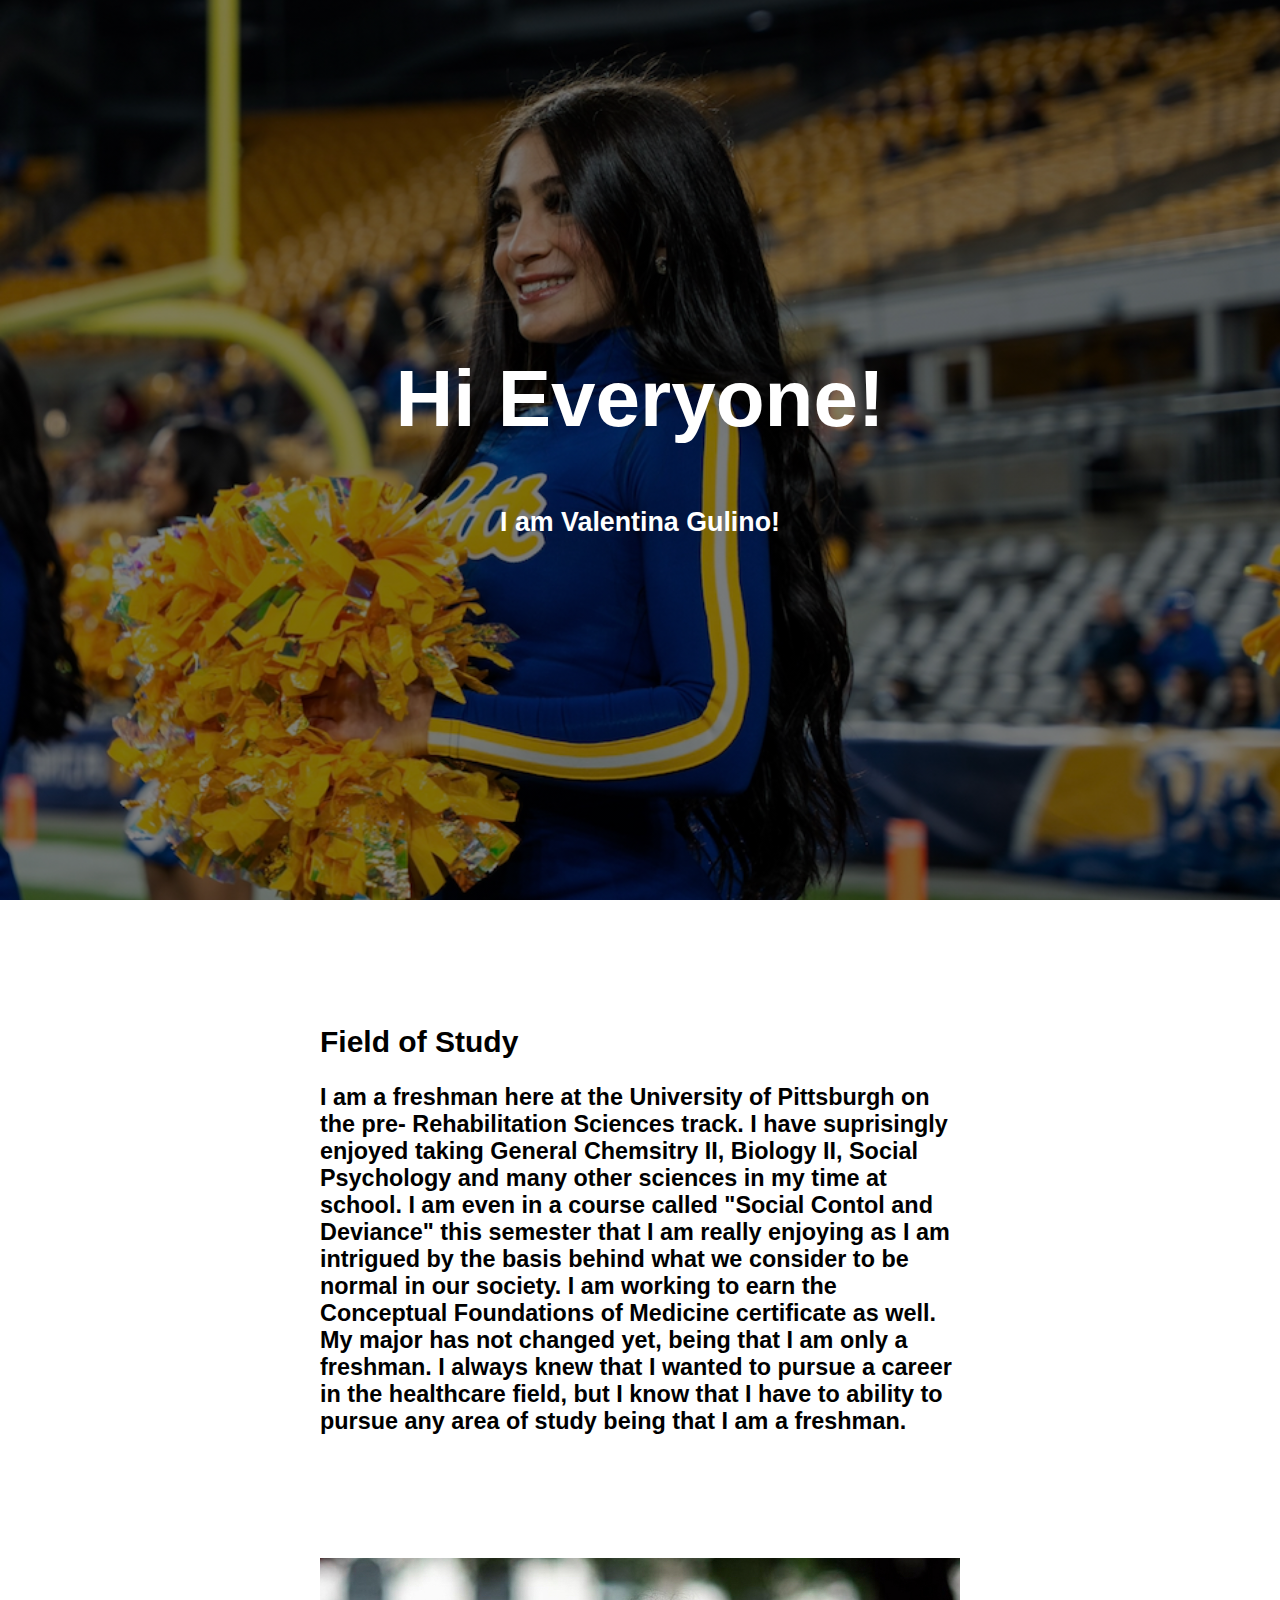
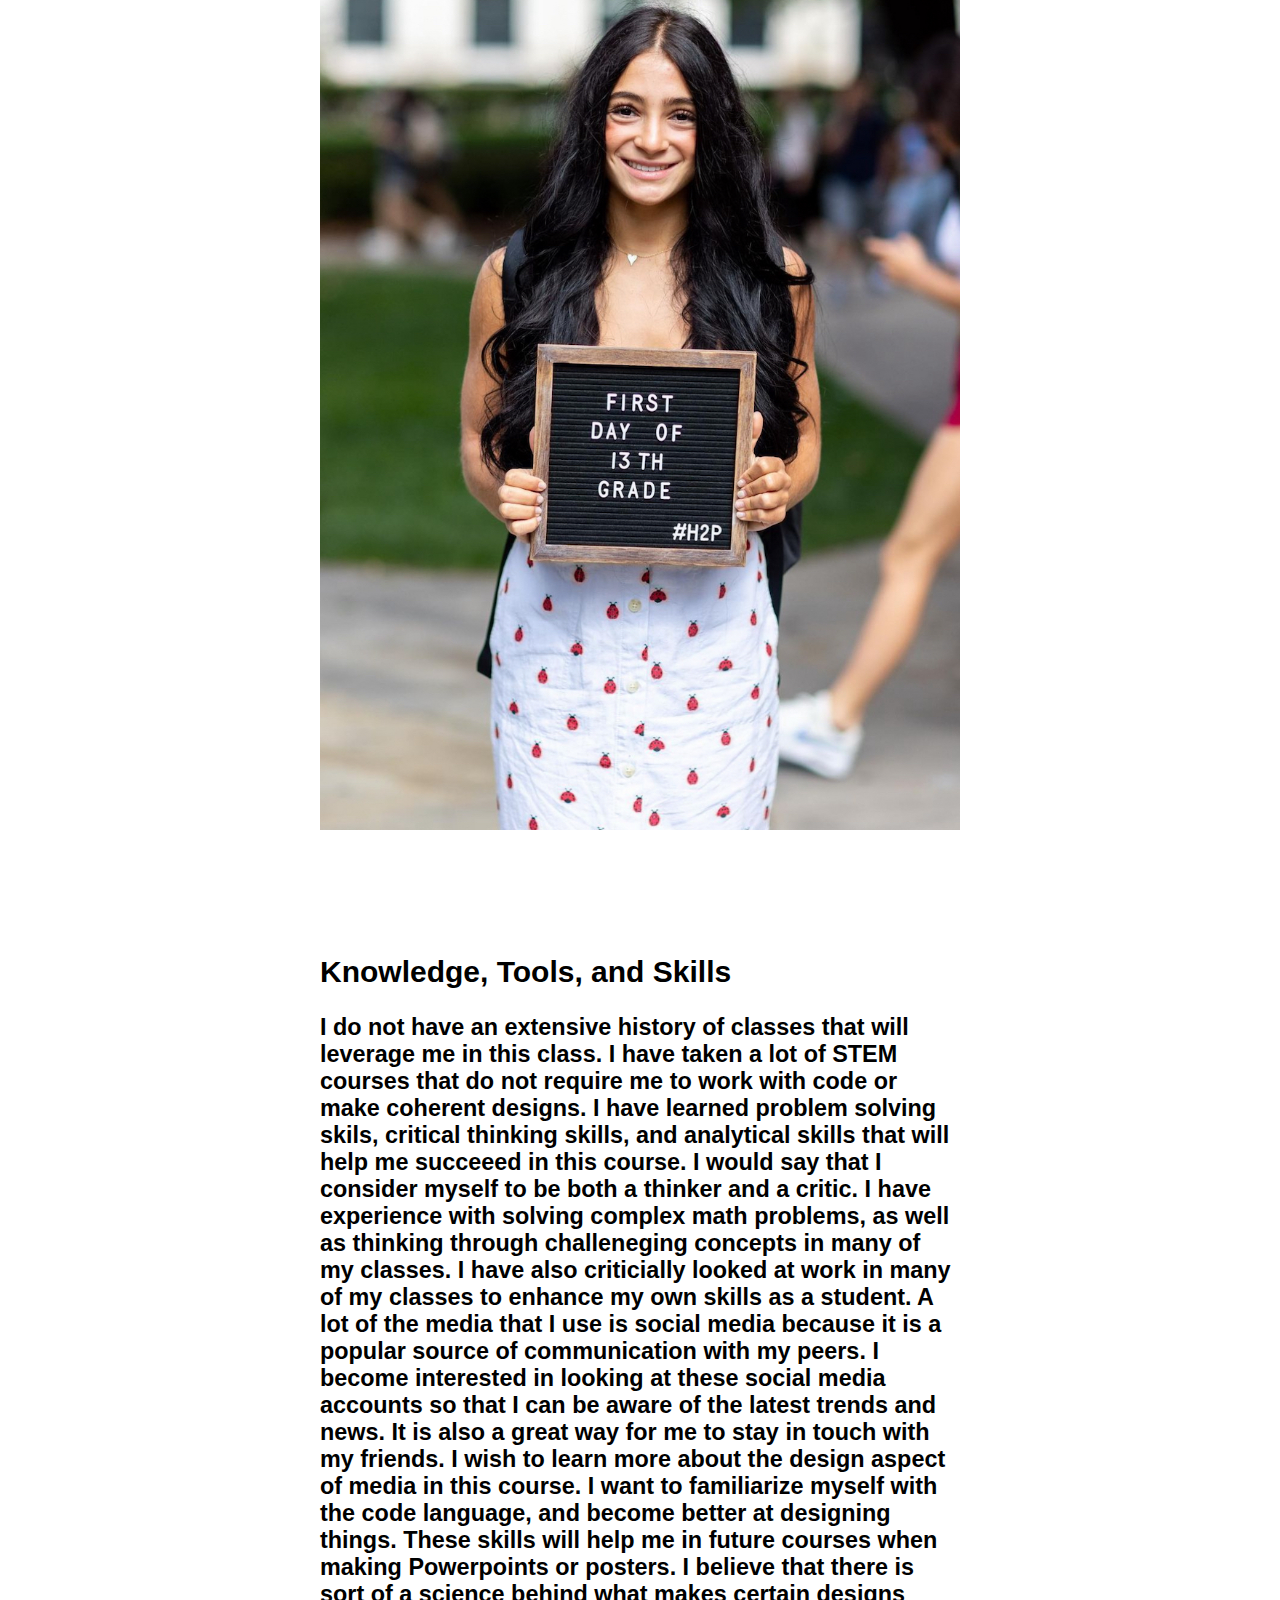
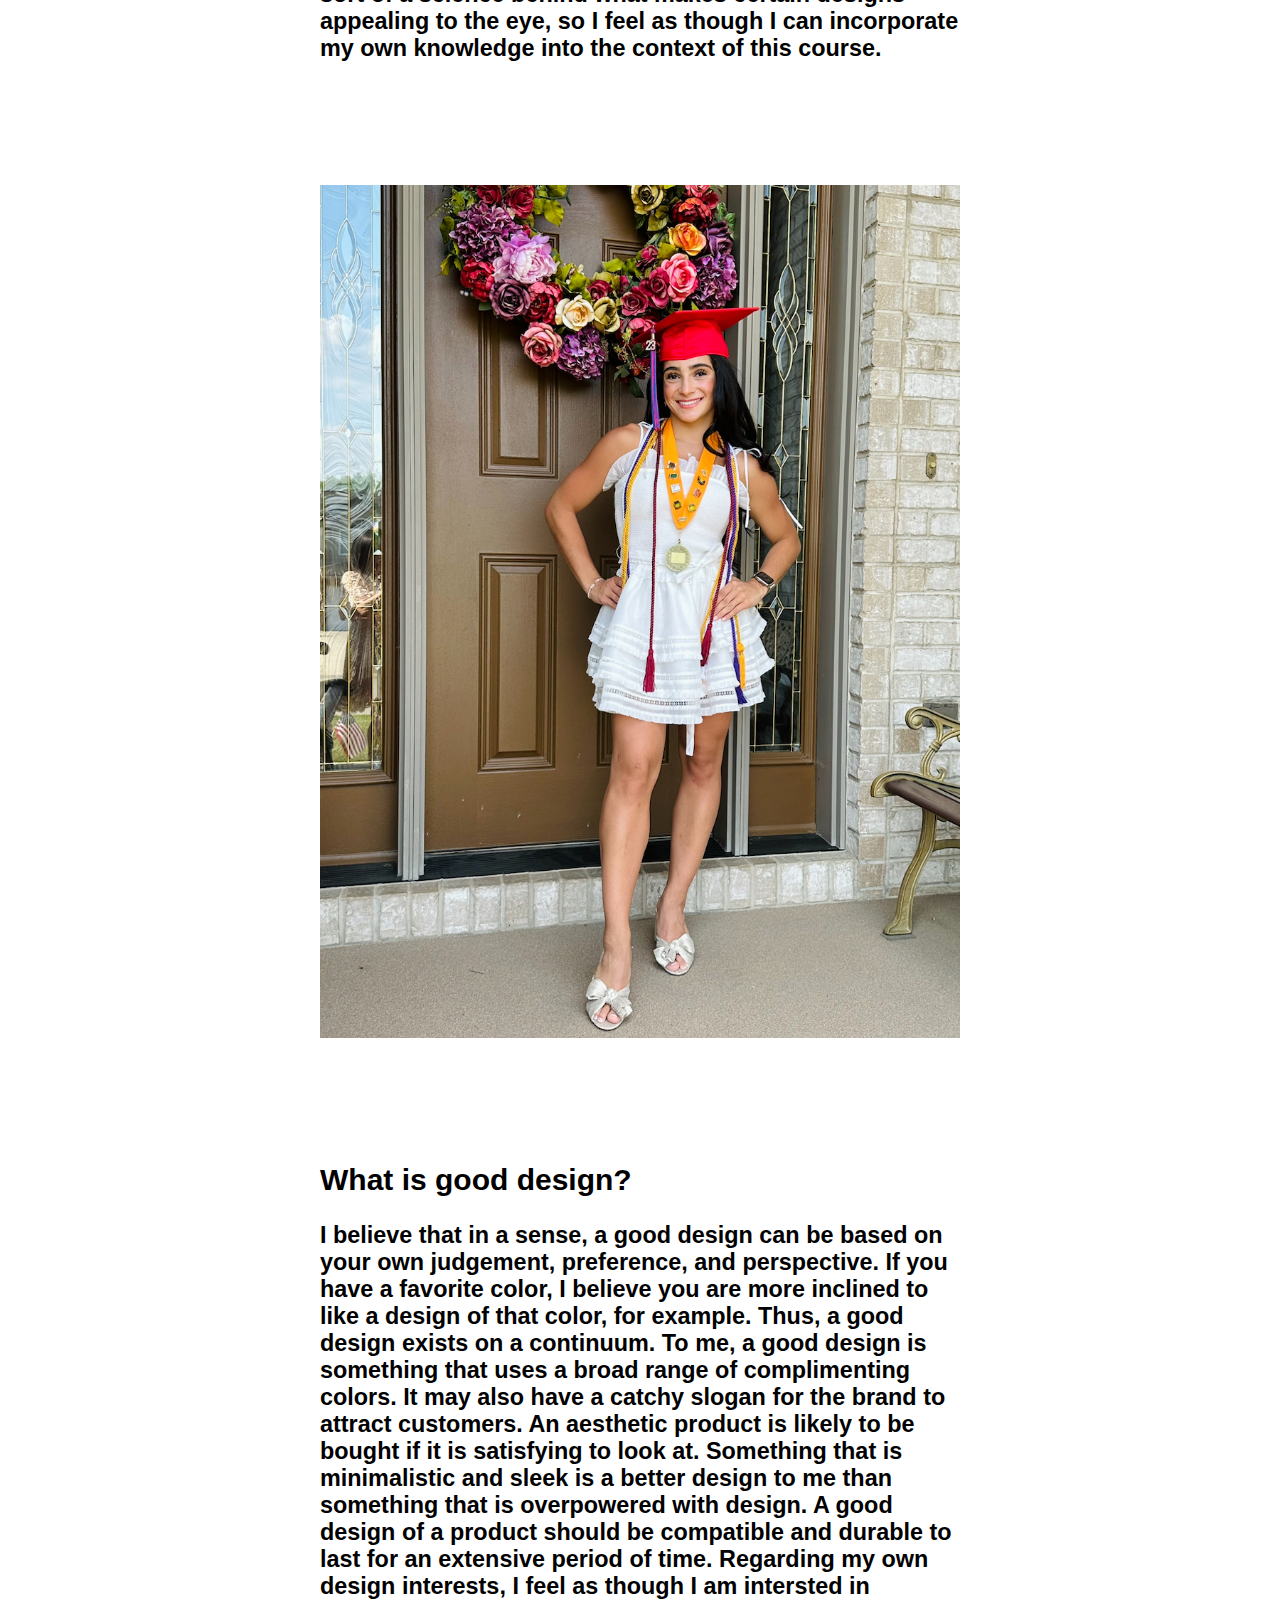
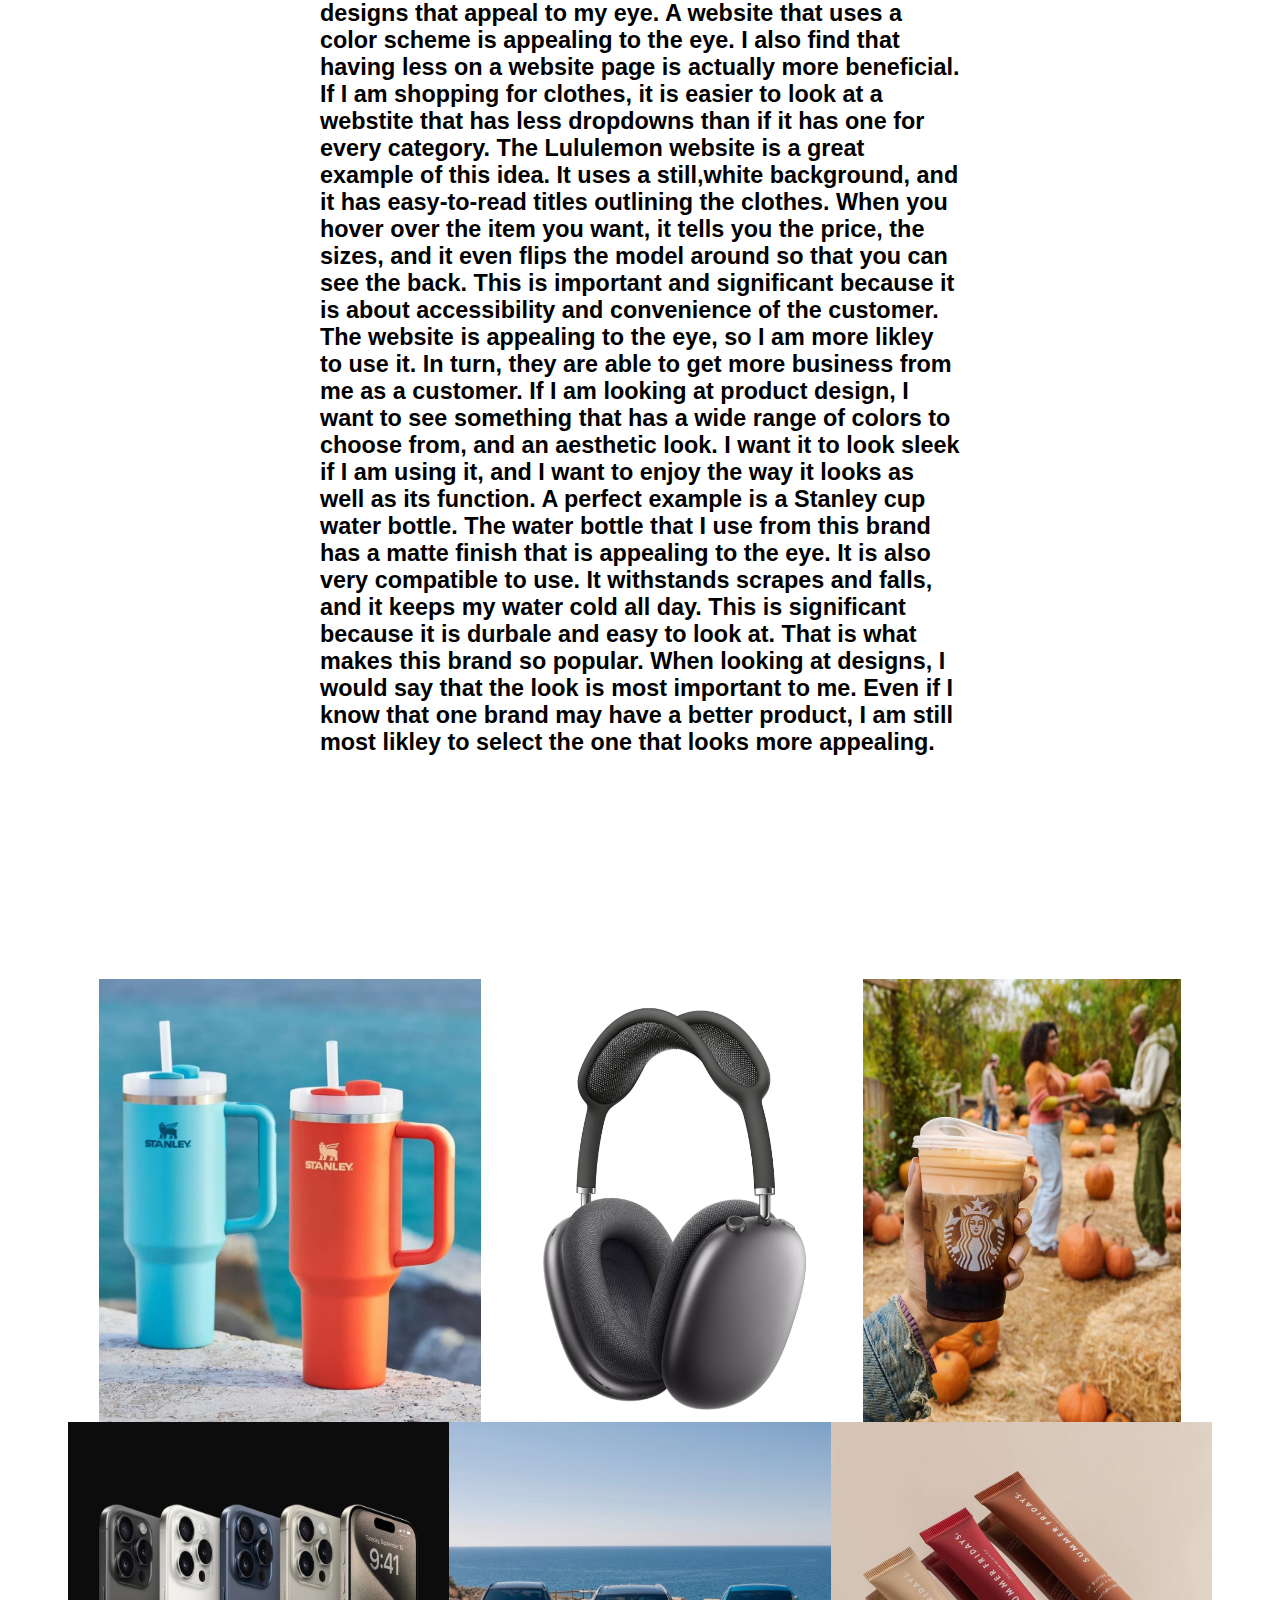
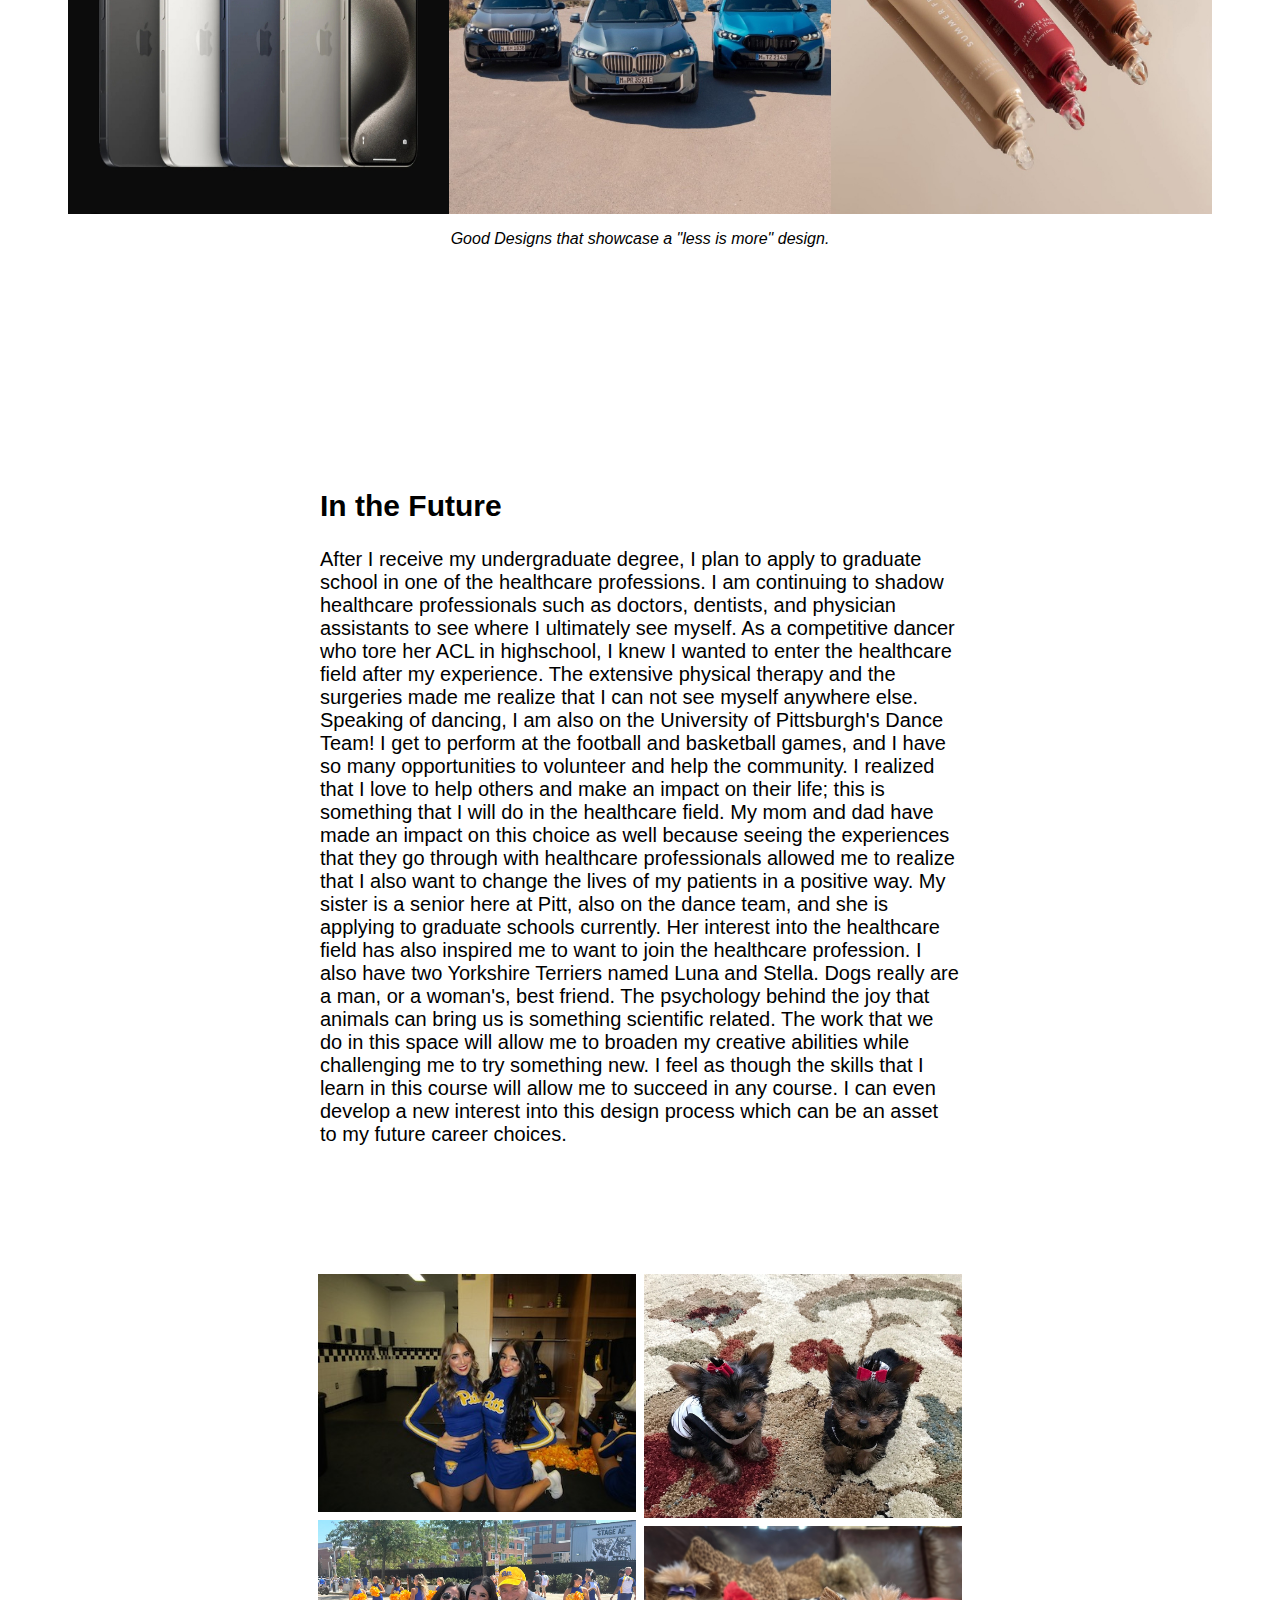
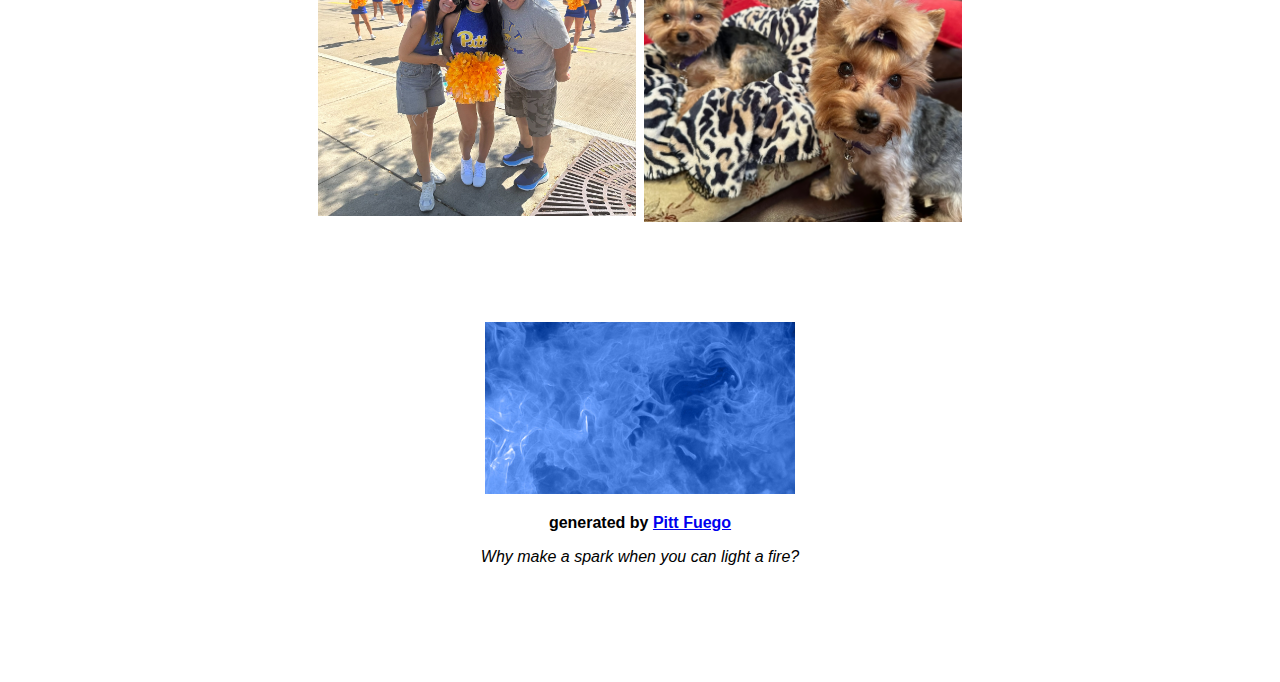
<file: index.html>
<!--Welcome to "Projects Fuego..." Just follow along with comments like this one, and you'll design a really cool webtext that not only introduces you, your skills, and interests to the rest of the class, but also builds your coding literacy. Refer to the repository README for GitHub publishing help.-->

<!--BTW. You can leave these faded code comments be, or delete them. Programmers and web designers use these comments to better explain what the code is doing for others who may enter the document later. They are but road signs, absent from the larger design-->

<!--HTML pages start by calling <!DOCTYPE html> and designating a language.-->
<!DOCTYPE html>
<html lang="en">
<head>
  <!--Next comes the <head> information including the title and all of the important links that make the webtext work. When a browser access your url, it looks first at the index.html document <head> to learn about the names and locations of the other files and assets it will need to assemble your code into a visual display.-->

  <!--Go ahead and fill in the blank in <title>I am...</title> (see just below). The <title> will appear in your document's browser tab-->
<title>I am Valentina!...</title>
<!--The stuff below the title does important work to tell browsers what this page should look like on different screens-->
<meta charset="UTF-8">
<meta name="viewport" content="width=device-width, initial-scale=1">
<!--Next is a link to the cascading style sheet or CSS. Web designers use a cascading stylesheet CSS to add styling to a website. Designers do this by "calling" a <div class> in HTML and defining the class attributes on the style sheet. Doing so saves time and results in less code. On the style.css page you'll find attributes relating font, text size, image size, among other details.-->
<link rel="stylesheet" type="text/css" href="style.css">
</head>


<body>
<!--Now we will start working in the body of the document. The body holds all of the code and content that will appear as a visual for our audience.-->

<!--Designers refer to this next section as a "Hero Image." The hero image is styled on the style.css page by calling a "class." To replace the hero image, simply place a .jpg file in the same file folder (directory) as this project and name it "hero.jpg." Alternatively, if you are working with a .png, you will need to open the style.css file using your text editor, find the "hero-image" class and change the file type from ".jpg" to ".png."" Browsers will only work with .jpg, .jpeg, or .png images. Since hero images need to stretch across the screen, typically you will want to select an image 1200px in width to allow quick load time yet avoid pixilation.-->


<div class="hero-image">
  <div class="hero-text">
      <h1>Hi Everyone!  </h1>
      <h2>I am Valentina Gulino! </h2>
  </div>
</div>


<!--We'll use this first section to discuss where you are right now. Where do you go to school and what courses are you taking/enjoying. What majors/minors/certificates are you pursuing? Has this changed? Why? Replace the content between <h3> and </h3> that says "Lorem ipsum" etc -->


<!--Fuego programs sometimes use "in-line styling" to provide quick fixes to content design. In the above case, you could change "left" to "right" or "center" depending on your specific design needs. That said, left align is usually best practice for improving readability.-->
<div class="textblock" style="text-align: left">
  <h2>Field of Study</h2>
  <h3>I am a freshman here at the University of Pittsburgh on the pre- Rehabilitation Sciences track. I have suprisingly enjoyed taking General Chemsitry II, Biology II, Social Psychology and many other sciences in my time at school. I am even in a course called "Social Contol and Deviance" this semester that I am really enjoying as I am intrigued by the basis behind what we consider to be normal in our society. I am working to earn the Conceptual Foundations of Medicine certificate as well. My major has not changed yet, being that I am only a freshman. I always knew that I wanted to pursue a career in the healthcare field, but I know that I have to ability to pursue any area of study being that I am a freshman.  </h3>
  </div>



<!--Replace the images here. You can also control max-image width%. Keep your file names simple, don't use spaces, and be case sensitive). Be sure to add alt="text." Visually impaired individuals using screen readers rely on alt="text" to describe pictures to them. Describe your image as clearly and succinctly as possible.-->


  <img src="Image 1.jpeg" alt="A photo that Mr. Alex took of me and posted on Pitt Official for the first day of the Fall 2023 semester. I am standing in front of the Cathedral of Learning. " class="center-img" style="width:50%;"></img>


<!--What experience do you have to leverage in this class? Are you a writer, are you a maker, are you a designer, are you a thinker or critic? What is your medium/media? What interests you about that medium/those media? What media/skills do you wish to learn more about/pursue in this class?-->

<div class="textblock" style="text-align: left">
  <h2>Knowledge, Tools, and Skills</h2>
    <h3>I do not have an extensive history of classes that will leverage me in this class. I have taken a lot of STEM courses that do not require me to work with code or make coherent designs. I have learned problem solving skils, critical thinking skills, and analytical skills that will help me succeeed in this course. I would say that I consider myself to be both a thinker and a critic. I have experience with solving complex math problems, as well as thinking through challeneging concepts in many of my classes. I have also criticially looked at work in many of my classes to enhance my own skills as a student. A lot of the media that I use is social media because it is a popular source of communication with my peers. I become interested in looking at these social media accounts so that I can be aware of the latest trends and news. It is also a great way for me to stay in touch with my friends. I wish to learn more about the design aspect of media in this course. I want to familiarize myself with the code language, and become better at designing things. These skills will help me in future courses when making Powerpoints or posters.  I believe that there is sort of a science behind what makes certain designs appealing to the eye, so I feel as though I can incorporate my own knowledge into the context of this course. </h3>
  </div>

<!--Quick fact: Did you know "Lorem ipsum," the fill text used in this web template, was hacked out of Cicero's "De finibus bonorum et malorum"? Developers made it non-sensical, so don't bother with Google Translate.-->
<div>
<img src="grad.jpeg"  
alt="This is a photo of me before my highschool graduation ceremony. I have a red cap on and I am sporting all of my medals and cords. " class="center-img" style="max-width:50%;">
</div>





<!--So, what exactly is good design? Take some time to explain your design interests...defining it, providing examples, explaining why is it important/significant-->
<div class="textblock" style="text-align: left">
  <h2>What is good design?</h2>
      <h3>I believe that in a sense, a good design can be based on your own judgement, preference, and perspective. If you have a favorite color, I believe you are more inclined to like a design of that color, for example. Thus, a good design exists on a continuum. To me, a good design is something that uses a broad range of complimenting colors. It may also have a catchy slogan for the brand to attract customers. An aesthetic product is likely to be bought if it is satisfying to look at. Something that is minimalistic and sleek is a better design to me than something that is overpowered with design. A good design of a product should be compatible and durable to last for an extensive period of time. Regarding my own design interests, I feel as though I am intersted in designs that appeal to my eye. A website that uses a color scheme is appealing to the eye. I also find that having less on a website page is actually more beneficial. If I am shopping for clothes, it is easier to look at a webstite that has less dropdowns than if it has one for every category. The Lululemon website is a great example of this idea. It uses a still,white background, and it has easy-to-read titles outlining the clothes. When you hover over the item you want, it tells you the price, the sizes, and it even flips the model around so that you can see the back. This is important and significant because it is about accessibility and convenience of the customer. The website is appealing to the eye, so I am more likley to use it. In turn, they are able to get more business from me as a customer. If I am looking at product design, I want to see something that has a wide range of colors to choose from, and an aesthetic look. I want it to look sleek if I am using it, and I want to enjoy the way it looks as well as its function. A perfect example is a Stanley cup water bottle. The water bottle that I use from this brand has a matte finish that is appealing to the eye. It is also very compatible to use. It withstands scrapes and falls, and it keeps my water cold all day. This is significant because it is durbale and easy to look at. That is what makes this brand so popular. When looking at designs, I would say that the look is most important to me. Even if I know that one brand may have a better product, I am still most likley to select the one that looks more appealing.   </h3>
  </div>

<!--Replace the images here with examples of good design.-->

  <div class="photogrid">
  <div class="row">
     
          <img src="cups.jpeg" alt="An image of four Stanley Cups that are designed to perfection. There is an orange and blue one." style = "width: 30%;">
         
          <img src="heaphones2.jpeg" alt="An image of apple headphones that are silver." style = "width: 30%;">
          <img src="starbs.jpg" alt="A photo a Starbucks coffee with a sleek cup is shown.  " style = "width: 25%;">
          
          <img src="image5.jpeg" alt="A photo of all the colors of the new IPhone 15. There is a dark gray oone, a white one, a blue one, a silver one, and one that is facing the front so you can see the screen. " style = "width: 30%;">
      
          <img src="car.jpg" alt="A photo of three BMW's are on the screen.  " style = "width: 30%;">
          <img src="image7.jpg" alt="A photo of three Summer Fridays lip butter balms are shown. The colors are a tan color, a red color, and a brown color." style = "width: 30%;">

  </div>
      <p><em>Good Designs that showcase a "less is more" design. </em></p>
  </div>



<!--Let's talk a little about the future. After school what kind of job or career would you like to pursue? What is your reasoning for going on this path? How might it connect to all of these prior elements-field of study, home and family, interests and activities? How might the work we do in this space help you to realize this future?-->

<div class="textblock" style="text-align: left">
   <h2>In the Future</h2>
      <p>After I receive my undergraduate degree, I plan to apply to graduate school in one of the healthcare professions. I am continuing to shadow healthcare professionals such as doctors, dentists, and physician assistants to see where I ultimately see myself. As a competitive dancer who tore her ACL in highschool, I knew I wanted to enter the healthcare field after my experience. The extensive physical therapy and the surgeries made me realize that I can not see myself anywhere else. Speaking of dancing, I am also on the University of Pittsburgh's Dance Team! I get to perform at the football and basketball games, and I have so many opportunities to volunteer and help the community. I realized that I love to help others and make an impact on their life; this is something that I will do in the healthcare field. My mom and dad have made an impact on this choice as well because seeing the experiences that they go through with healthcare professionals allowed me to realize that I also want to change the lives of my patients in a positive way. My sister is a senior here at Pitt, also on the dance team, and she is applying to graduate schools currently. Her interest into the healthcare field has also inspired me to want to join the healthcare profession. I also have two Yorkshire Terriers named Luna and Stella. Dogs really are a man, or a woman's, best friend. The psychology behind the joy that animals can bring us is something scientific related. The work that we do in this space will allow me to broaden my creative abilities while challenging me to try something new. I feel as though the skills that I learn in this course will allow me to succeed in any course. I can even develop a new interest into this design process which can be an asset to my future career choices. </p>
  </div>

  
  <div class="row">
    <div class="column">
        <img src="g.JPG" alt="my sister">
        <img src="momdad.jpg" alt="parents">
    </div>
    <div class="column">
        <img src="pups.jpeg" alt="Luna and Stella">
        
        <img src="lunastella.jpg" alt="Luna and Stella"> 
        
    </div>
  </div>


    <div id="logo">
      <img src="fuego.jpg" alt="image of fire" style="width:25%;">
        <p><b>generated by <a href="https://pitt-fuego.github.io/Pitt-Fuego-Coding-Tools/">Pitt Fuego</a></b></p>
        <p><em>Why make a spark when you can light a fire?</em></p>
    </div>

  </body>
  </html>

    <!--Looking to add components? You've come to the right place. Copy and paste Code Snippets and add to the body section. Adjust class properties on style.css.


    ***Add Text Block***

    (Format textblock using inline styling: text-align: left, center, justify, right; Format text: Italics: <em>italics</em>; Bold: <b>bold</b>; Link Website: <a href="link">LinkName</a>; Link Asset: <a href=filename.pdf>FileName</a>; Line Breaks: <br></br>; Tip for composing longer content: use <h3> and <p> instead of <h2> and <h3>)

    <div class="textblock" style="text-align: left">
        <h2>Header</h2>
        <h3>We recommend using our mobile-ready text sizing. Lorem ipsum dolor sit amet, consectetur adipiscing elit, sed do eiusmod tempor incididunt ut labore et dolore magna aliqua. Ut enim ad minim veniam, quis nostrud exercitation ullamco laboris nisi ut aliquip ex ea commodo consequat. Duis aute irure dolor in reprehenderit in voluptate velit esse cillum dolore eu fugiat nulla pariatur. Excepteur sint occaecat cupidatat non proident, sunt in culpa qui officia deserunt mollit anim id est laborum.</h3>
    </div>



    ***Add Block Quote***

    (Format text: Italics: <em>italics</em>; Bold: <b>bold</b>. For more stylings, find blockquote class on style.css)

    <div class="blockquote" style="text-align: center">
        <h2>Excepteur sint occaecat cupidatat non proident!</h2>
    </div>



    ***Add Bulleted Points to Textblock***

    (Change <ul></ul> to <ol></ol> to change from unordered list to ordered list. For more stylings, find the ul/li classes on style.css)

    <div class= "ul">
            <li>first</li>
            <li>second</li>
            <li>third</li>
    </div>

    -or- (try a nested list)

    <div class="ul">
        <li>Coffee</li>
        <li>Tea
          <ul>
            <li>Black tea</li>
            <li>Green tea</li>
          </ul>
         </li>
        <li>Milk</li>
     </div>



     ***Add a Button***

     (Clearly label button for accessibility purposes. If this is not possible, include: aria-label=”label for accessibility purposes.” For more stylings, find button class on style.css)

     <div class="buttonbox">
        <a href="https://pitt-fuego.github.io/Pitt-Fuego-Coding-Tools/" class="button" aria-label="">Button</a>
     </div>




    ***Embed YouTube Video***

  <div class="video">
     <div class="video-container">
       <<iframe width="560" height="315" src="https://www.youtube.com/embed/PhPLTpqG0pU" title="YouTube video player" frameborder="0" allow="accelerometer; autoplay; clipboard-write; encrypted-media; gyroscope; picture-in-picture" allowfullscreen></iframe>>
     </div>
       <p>Add a caption.</p>
    </div>



    ***Add a Standard Image***

    (Control image properties with inline width value.)

    <img src="fuego.jpg" alt="describe the image HERE for accessibility purposes" style="width:30%;" class="center-img">
    <p style="text-align: center"><em>Add a caption.</em></p>



    ***Add Image Block with Padding and Caption*** (Control image properties with inline width value.)

    <div class="imgageblock">
        <img src="fuego.jpg" alt="describe the image HERE for accessibility purposes" style="width:100%;">
         <p style="text-align: center"><em>Add a caption.</em></p>
    </div>



    ***Add a Photo Grid***

    <div class="photogrid">
    <div class="row">
        <div class="column">
            <img src="pgrid1.jpg" alt="describe the image HERE for accessibility purposes">
            <img src="pgrid2.jpg" alt="describe the image HERE for accessibility purposes">
        </div>
        <div class="column">
            <img src="pgrid3.jpg" alt="describe the image HERE for accessibility purposes">
            <img src="pgrid4.jpg" alt="describe the image HERE for accessibility purposes">
        </div>
        <div class="column">
            <img src="pgrid5.jpg" alt="describe the image HERE for accessibility purposes">
            <img src="pgrid6.jpg" alt="describe the image HERE for accessibility purposes">
        </div>
    </div>
        <p><em>Add a caption.</em></p>
    </div>



    ***Add a Parallax Window***

    (To adjust window, find parallax class on style.css)

    <div class="parallax"></div>



    ***Add a Copyright Footer***

    <div id="footer">
      <p>Copyright Your Name, Year.</p>
    </div>




    ***Need something that's not here? Then you probably don't need it. But okay...go to w3 Schools***

    Looking to use GitHub to publish this webtext to the internet? Follow the directions on the repository READ.ME.
    Peace and love only, Stephen Quigley, University of Pittsburgh, 2021.-->
</file>
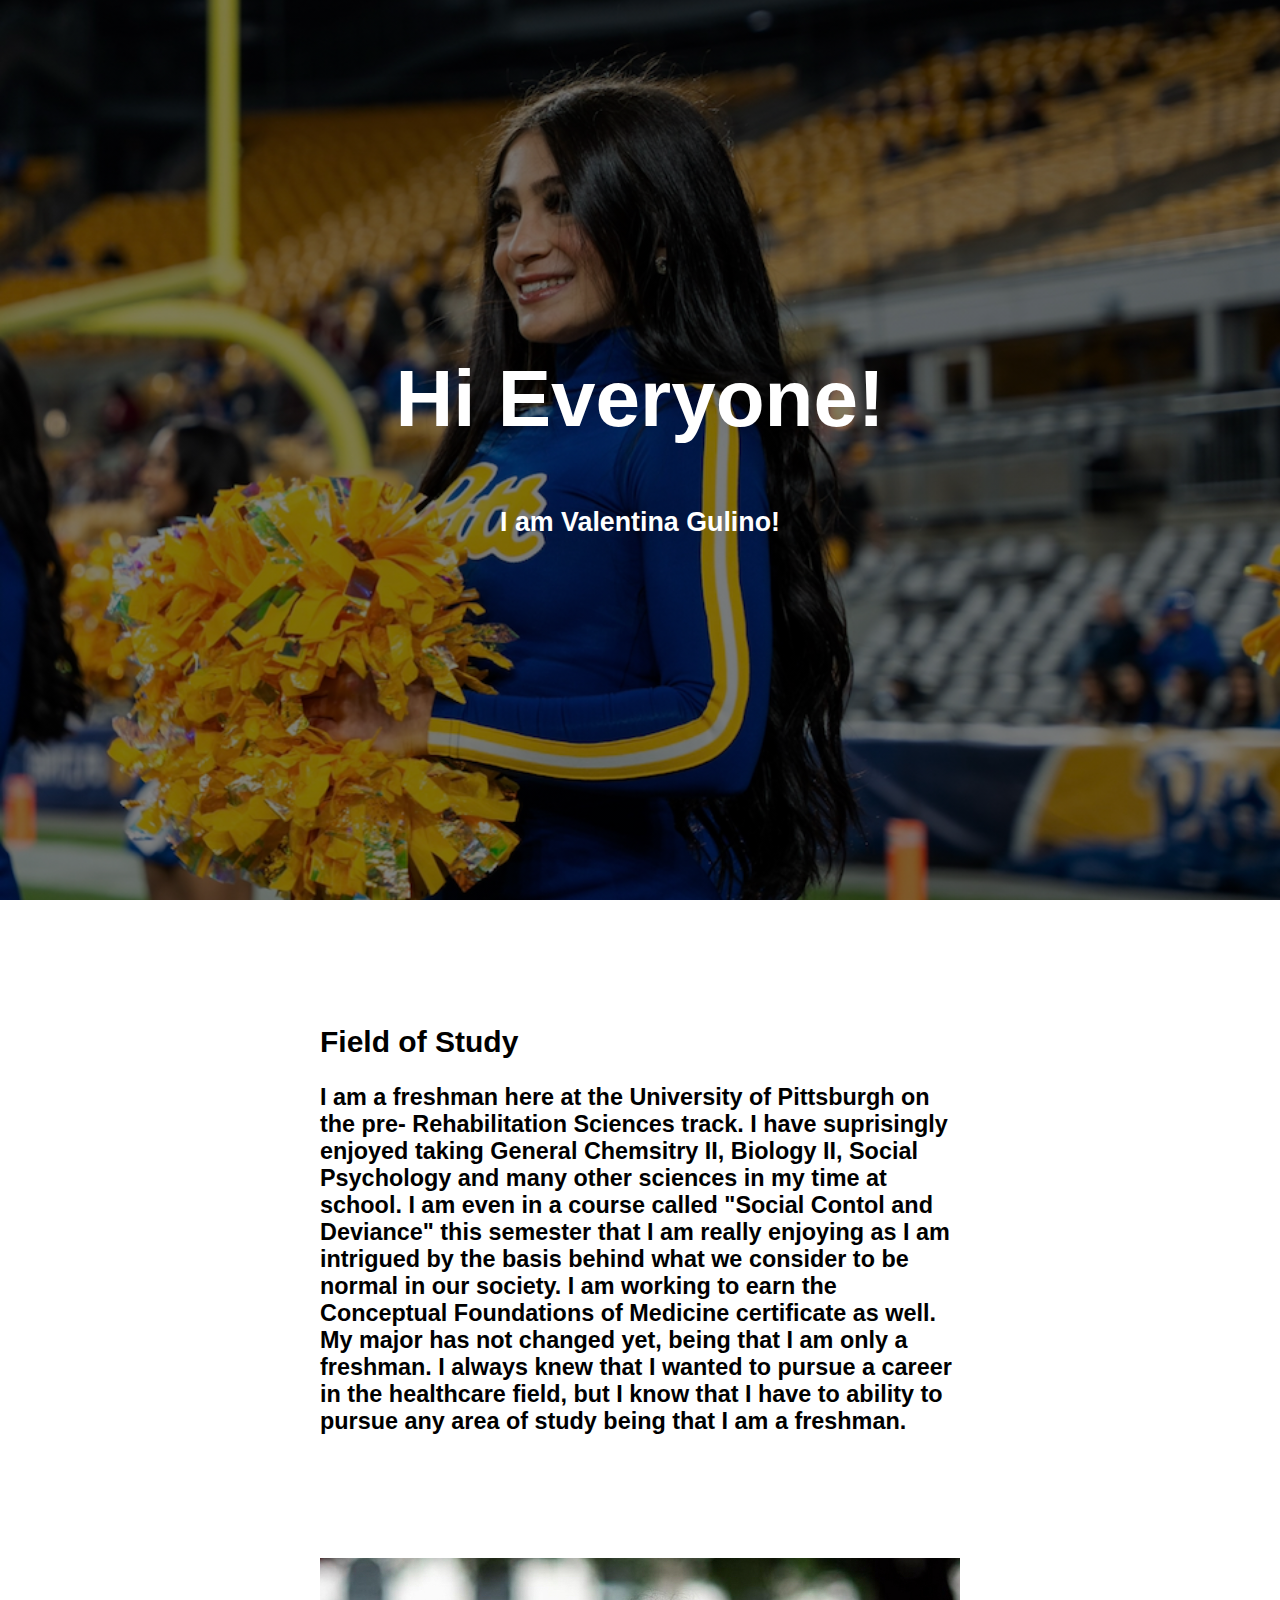
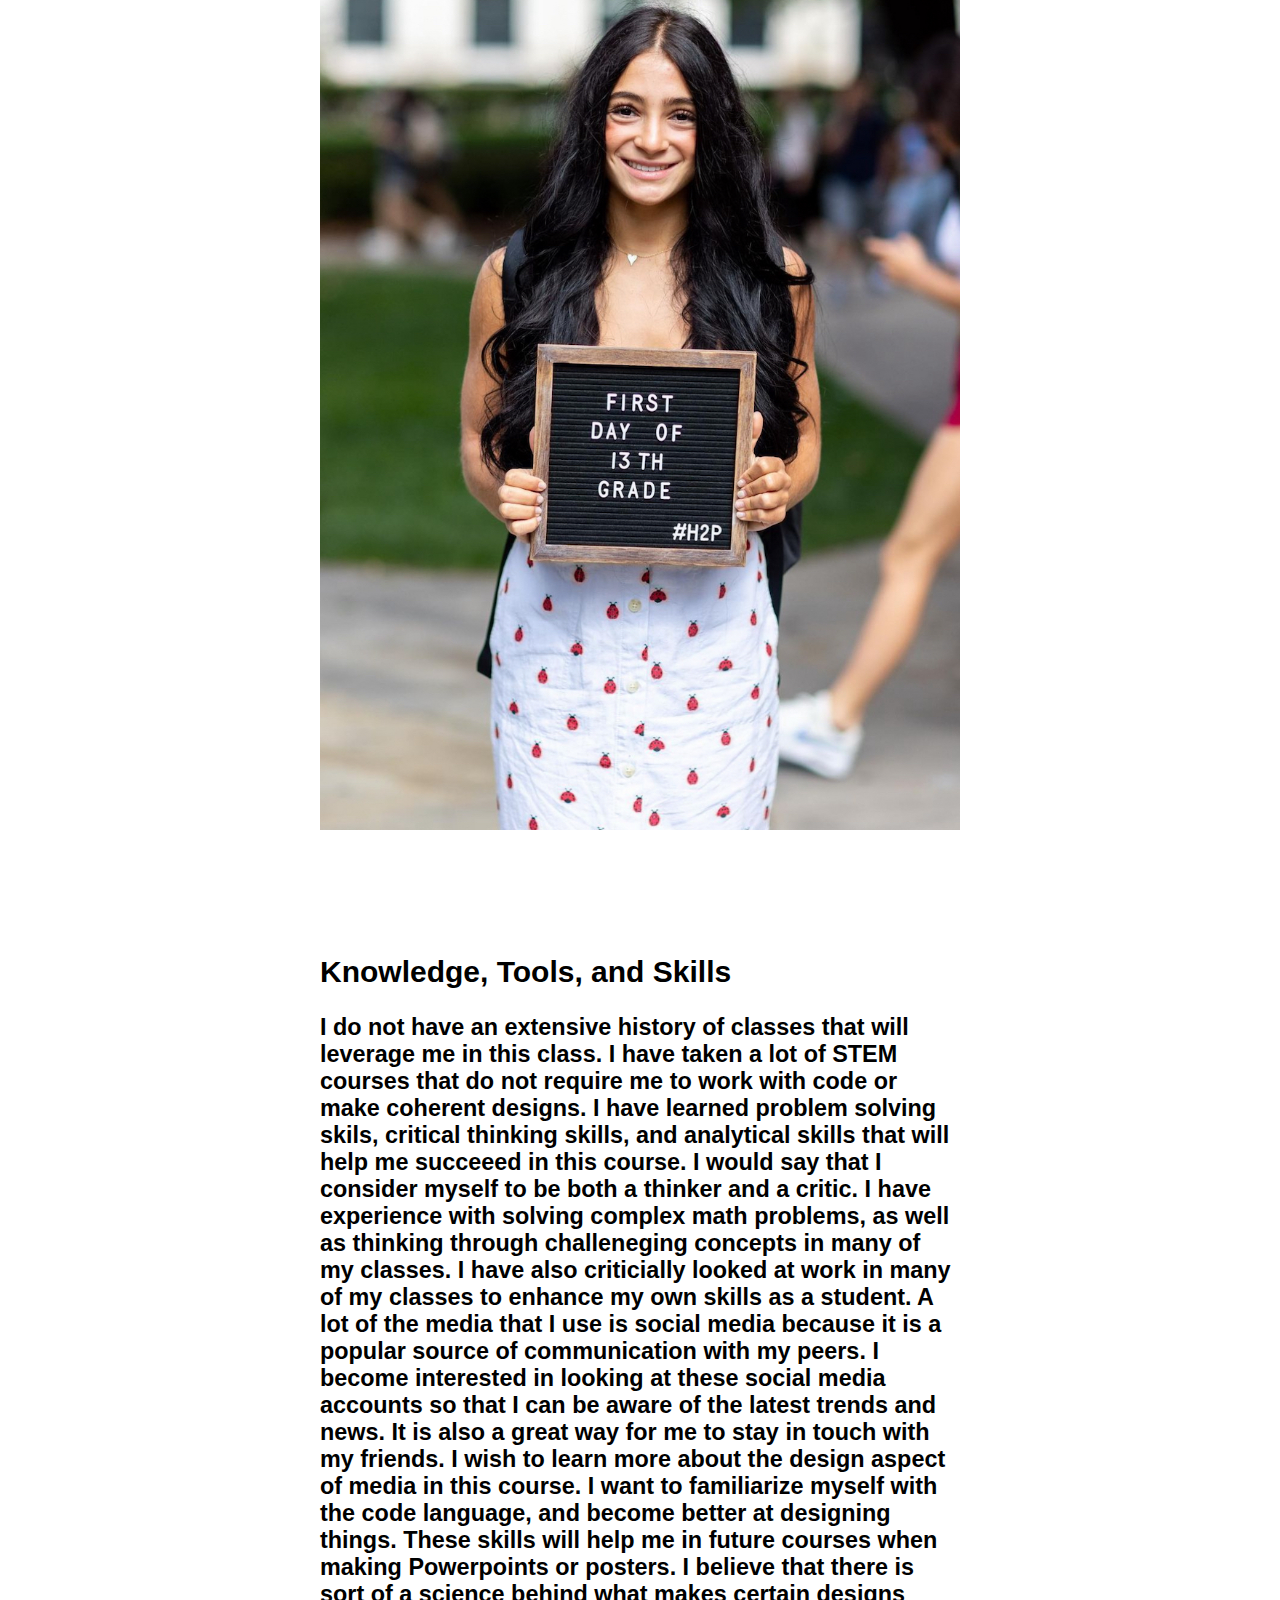
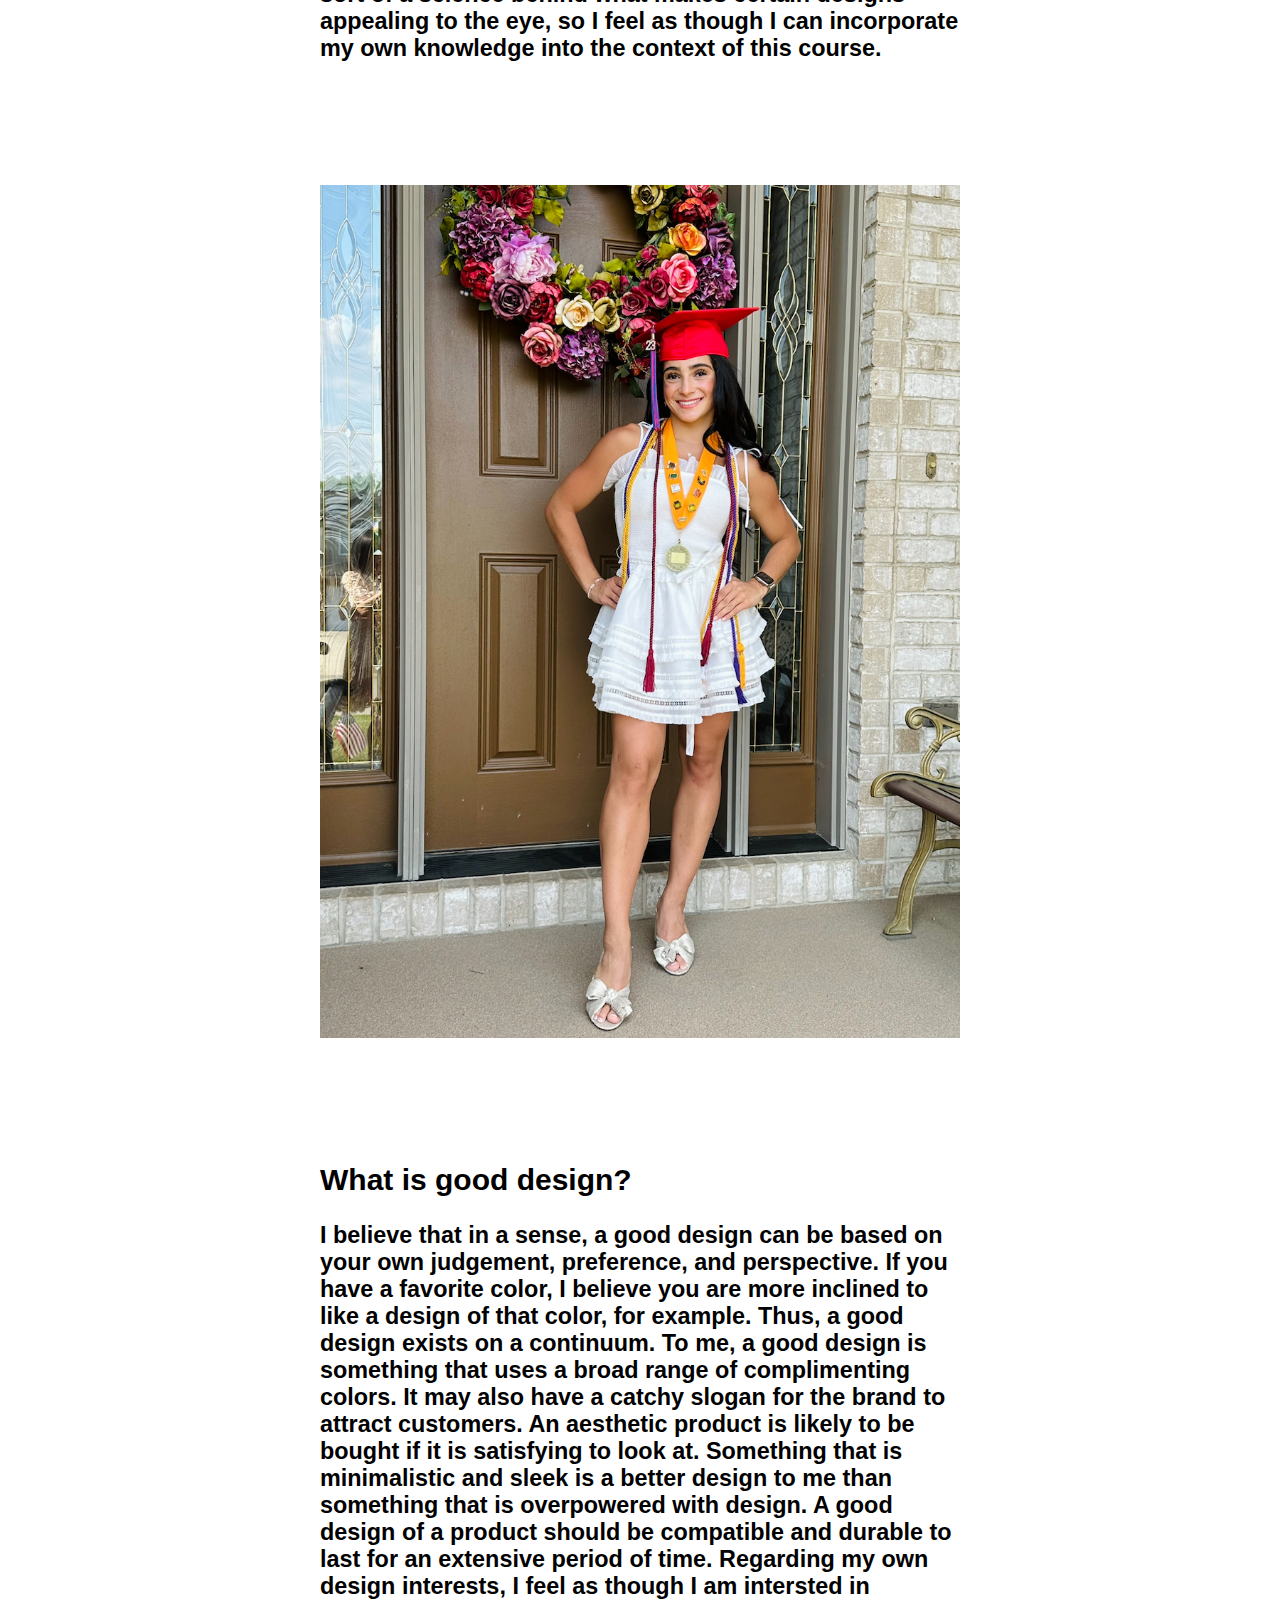
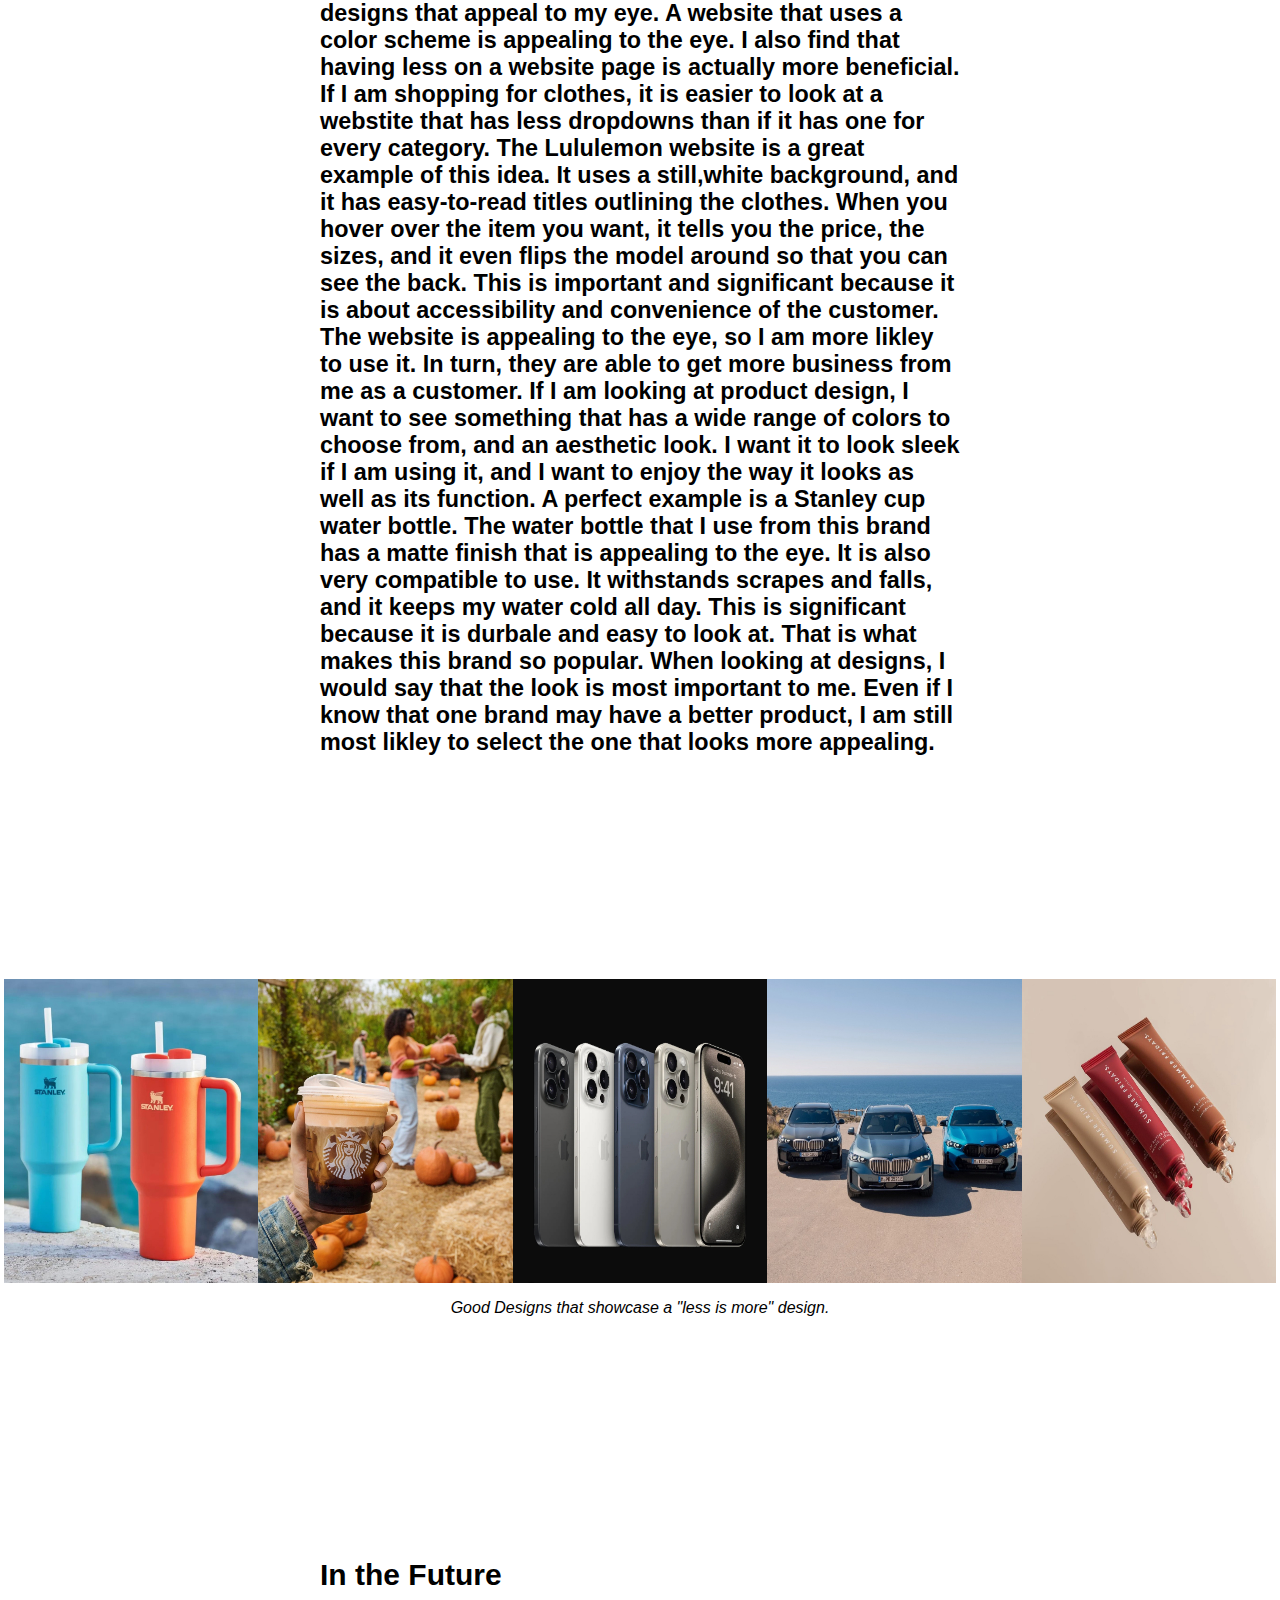
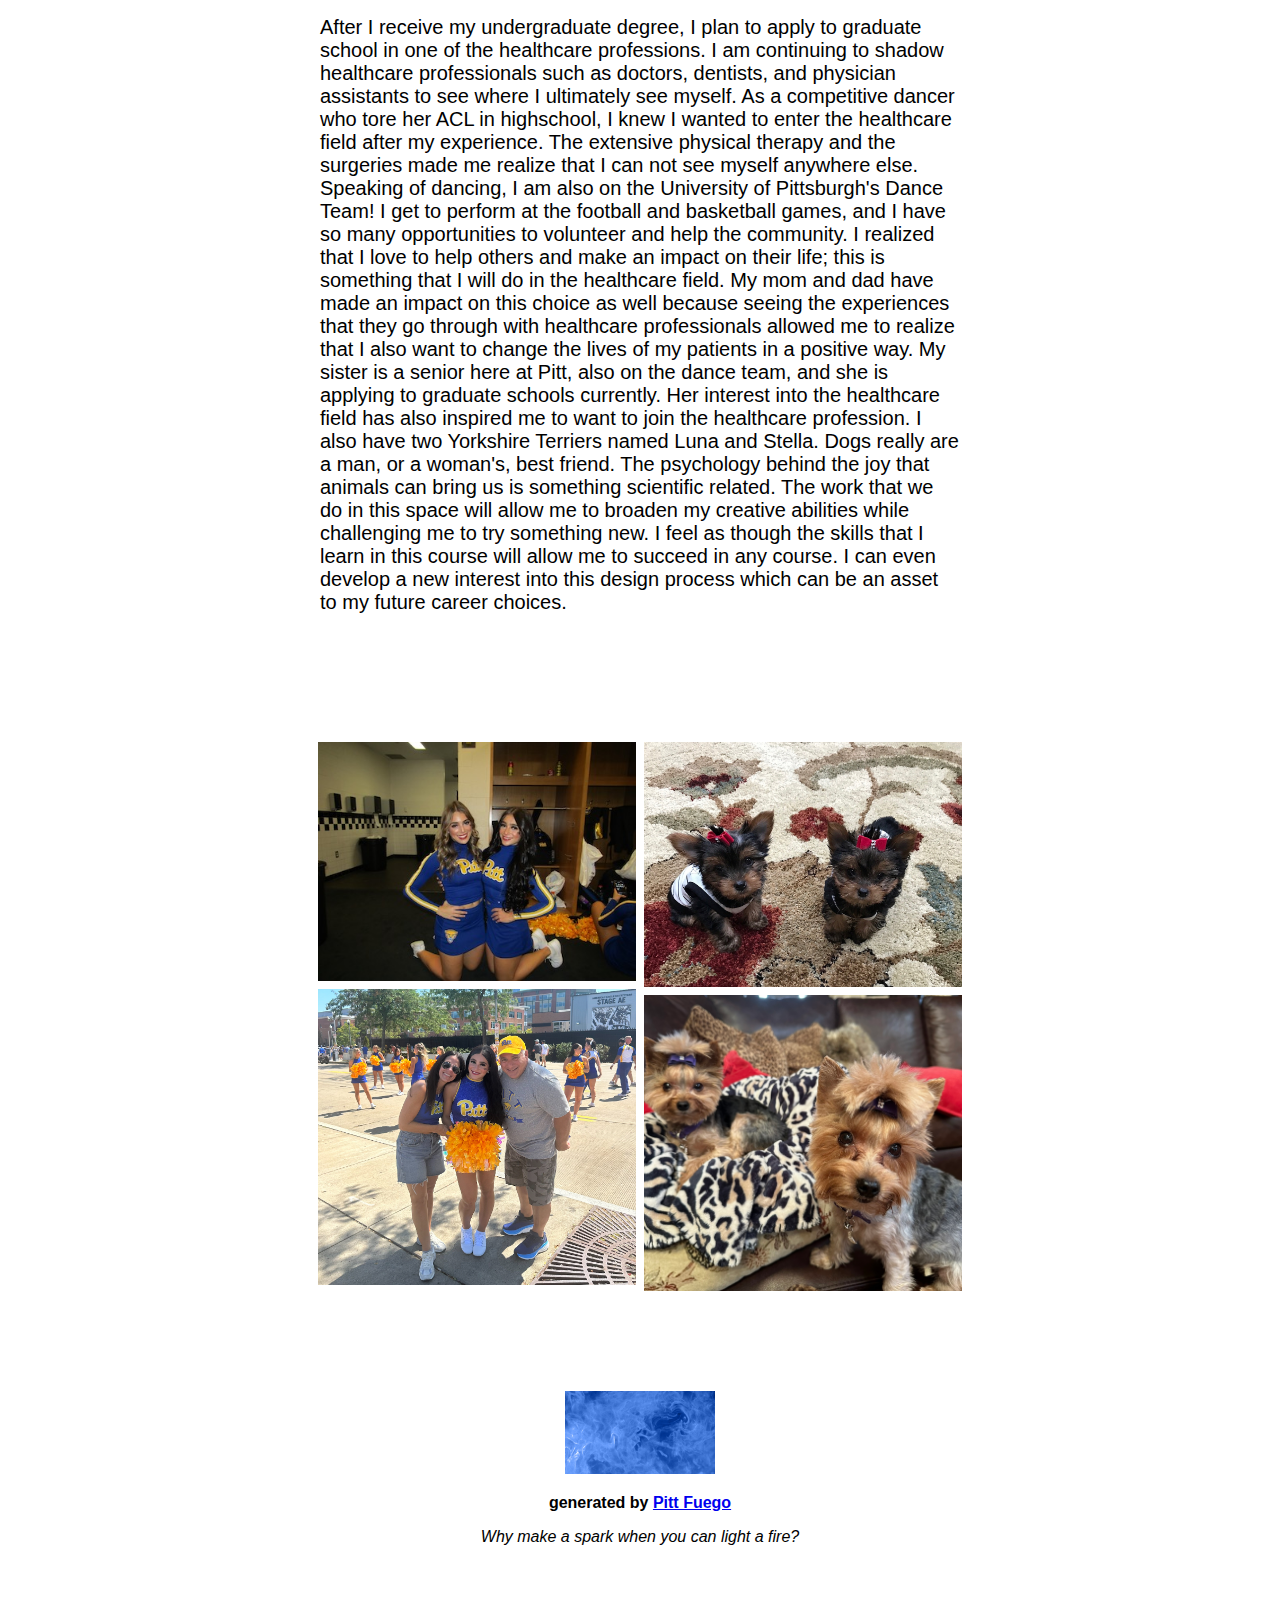
<file: designfuego.html>
<!--Welcome to "Projects Fuego..." Just follow along with comments like this one, and you'll design a really cool webtext that not only introduces you, your skills, and interests to the rest of the class, but also builds your coding literacy. Refer to the repository README for GitHub publishing help.-->

<!--BTW. You can leave these faded code comments be, or delete them. Programmers and web designers use these comments to better explain what the code is doing for others who may enter the document later. They are but road signs, absent from the larger design-->

<!--HTML pages start by calling <!DOCTYPE html> and designating a language.-->
<!DOCTYPE html>
<html lang="en">
<head>
  <!--Next comes the <head> information including the title and all of the important links that make the webtext work. When a browser access your url, it looks first at the index.html document <head> to learn about the names and locations of the other files and assets it will need to assemble your code into a visual display.-->

  <!--Go ahead and fill in the blank in <title>I am...</title> (see just below). The <title> will appear in your document's browser tab-->
<title>I am Valentina!...</title>
<!--The stuff below the title does important work to tell browsers what this page should look like on different screens-->
<meta charset="UTF-8">
<meta name="viewport" content="width=device-width, initial-scale=1">
<!--Next is a link to the cascading style sheet or CSS. Web designers use a cascading stylesheet CSS to add styling to a website. Designers do this by "calling" a <div class> in HTML and defining the class attributes on the style sheet. Doing so saves time and results in less code. On the style.css page you'll find attributes relating font, text size, image size, among other details.-->
<link rel="stylesheet" type="text/css" href="style.css">
</head>


<body>
<!--Now we will start working in the body of the document. The body holds all of the code and content that will appear as a visual for our audience.-->

<!--Designers refer to this next section as a "Hero Image." The hero image is styled on the style.css page by calling a "class." To replace the hero image, simply place a .jpg file in the same file folder (directory) as this project and name it "hero.jpg." Alternatively, if you are working with a .png, you will need to open the style.css file using your text editor, find the "hero-image" class and change the file type from ".jpg" to ".png."" Browsers will only work with .jpg, .jpeg, or .png images. Since hero images need to stretch across the screen, typically you will want to select an image 1200px in width to allow quick load time yet avoid pixilation.-->


<div class="hero-image">
  <div class="hero-text">
      <h1>Hi Everyone!  </h1>
      <h2>I am Valentina Gulino! </h2>
  </div>
</div>


<!--We'll use this first section to discuss where you are right now. Where do you go to school and what courses are you taking/enjoying. What majors/minors/certificates are you pursuing? Has this changed? Why? Replace the content between <h3> and </h3> that says "Lorem ipsum" etc -->


<!--Fuego programs sometimes use "in-line styling" to provide quick fixes to content design. In the above case, you could change "left" to "right" or "center" depending on your specific design needs. That said, left align is usually best practice for improving readability.-->
<div class="textblock" style="text-align: left">
  <h2>Field of Study</h2>
  <h3>I am a freshman here at the University of Pittsburgh on the pre- Rehabilitation Sciences track. I have suprisingly enjoyed taking General Chemsitry II, Biology II, Social Psychology and many other sciences in my time at school. I am even in a course called "Social Contol and Deviance" this semester that I am really enjoying as I am intrigued by the basis behind what we consider to be normal in our society. I am working to earn the Conceptual Foundations of Medicine certificate as well. My major has not changed yet, being that I am only a freshman. I always knew that I wanted to pursue a career in the healthcare field, but I know that I have to ability to pursue any area of study being that I am a freshman.  </h3>
  </div>



<!--Replace the images here. You can also control max-image width%. Keep your file names simple, don't use spaces, and be case sensitive). Be sure to add alt="text." Visually impaired individuals using screen readers rely on alt="text" to describe pictures to them. Describe your image as clearly and succinctly as possible.-->


  <img src="Image 1.jpeg" alt="A photo that Mr. Alex took of me and posted on Pitt Official for the first day of the Fall 2023 semester. I am standing in front of the Cathedral of Learning. " class="center-img" style="width:50%;"></img>


<!--What experience do you have to leverage in this class? Are you a writer, are you a maker, are you a designer, are you a thinker or critic? What is your medium/media? What interests you about that medium/those media? What media/skills do you wish to learn more about/pursue in this class?-->

<div class="textblock" style="text-align: left">
  <h2>Knowledge, Tools, and Skills</h2>
    <h3>I do not have an extensive history of classes that will leverage me in this class. I have taken a lot of STEM courses that do not require me to work with code or make coherent designs. I have learned problem solving skils, critical thinking skills, and analytical skills that will help me succeeed in this course. I would say that I consider myself to be both a thinker and a critic. I have experience with solving complex math problems, as well as thinking through challeneging concepts in many of my classes. I have also criticially looked at work in many of my classes to enhance my own skills as a student. A lot of the media that I use is social media because it is a popular source of communication with my peers. I become interested in looking at these social media accounts so that I can be aware of the latest trends and news. It is also a great way for me to stay in touch with my friends. I wish to learn more about the design aspect of media in this course. I want to familiarize myself with the code language, and become better at designing things. These skills will help me in future courses when making Powerpoints or posters.  I believe that there is sort of a science behind what makes certain designs appealing to the eye, so I feel as though I can incorporate my own knowledge into the context of this course. </h3>
  </div>

<!--Quick fact: Did you know "Lorem ipsum," the fill text used in this web template, was hacked out of Cicero's "De finibus bonorum et malorum"? Developers made it non-sensical, so don't bother with Google Translate.-->
<div>
<img src="grad.jpeg"  
alt="This is a photo of me before my highschool graduation ceremony. I have a red cap on and I am sporting all of my medals and cords. " class="center-img" style="max-width:50%;">
</div>





<!--So, what exactly is good design? Take some time to explain your design interests...defining it, providing examples, explaining why is it important/significant-->
<div class="textblock" style="text-align: left">
  <h2>What is good design?</h2>
      <h3>I believe that in a sense, a good design can be based on your own judgement, preference, and perspective. If you have a favorite color, I believe you are more inclined to like a design of that color, for example. Thus, a good design exists on a continuum. To me, a good design is something that uses a broad range of complimenting colors. It may also have a catchy slogan for the brand to attract customers. An aesthetic product is likely to be bought if it is satisfying to look at. Something that is minimalistic and sleek is a better design to me than something that is overpowered with design. A good design of a product should be compatible and durable to last for an extensive period of time. Regarding my own design interests, I feel as though I am intersted in designs that appeal to my eye. A website that uses a color scheme is appealing to the eye. I also find that having less on a website page is actually more beneficial. If I am shopping for clothes, it is easier to look at a webstite that has less dropdowns than if it has one for every category. The Lululemon website is a great example of this idea. It uses a still,white background, and it has easy-to-read titles outlining the clothes. When you hover over the item you want, it tells you the price, the sizes, and it even flips the model around so that you can see the back. This is important and significant because it is about accessibility and convenience of the customer. The website is appealing to the eye, so I am more likley to use it. In turn, they are able to get more business from me as a customer. If I am looking at product design, I want to see something that has a wide range of colors to choose from, and an aesthetic look. I want it to look sleek if I am using it, and I want to enjoy the way it looks as well as its function. A perfect example is a Stanley cup water bottle. The water bottle that I use from this brand has a matte finish that is appealing to the eye. It is also very compatible to use. It withstands scrapes and falls, and it keeps my water cold all day. This is significant because it is durbale and easy to look at. That is what makes this brand so popular. When looking at designs, I would say that the look is most important to me. Even if I know that one brand may have a better product, I am still most likley to select the one that looks more appealing.   </h3>
  </div>

<!--Replace the images here with examples of good design.-->

  <div class="photogrid">
  <div class="row">
     
          <img src="cups.jpeg" alt="An image of four Stanley Cups that are designed to perfection. There is an orange and blue one." style = "width: 20%;">
          
      
          <img src="starbs.jpg" alt="A photo a Starbucks coffee with a sleek cup is shown.  " style = "width: 20%;">
          
          <img src="image5.jpeg" alt="A photo of all the colors of the new IPhone 15. There is a dark gray oone, a white one, a blue one, a silver one, and one that is facing the front so you can see the screen. " style = "width: 20%;">
      
          <img src="car.jpg" alt="A photo of three BMW's are on the screen.  " style = "width: 20%;">
          <img src="image7.jpg" alt="A photo of three Summer Fridays lip butter balms are shown. The colors are a tan color, a red color, and a brown color." style = "width: 20%;">

  </div>
      <p><em>Good Designs that showcase a "less is more" design. </em></p>
  </div>



<!--Let's talk a little about the future. After school what kind of job or career would you like to pursue? What is your reasoning for going on this path? How might it connect to all of these prior elements-field of study, home and family, interests and activities? How might the work we do in this space help you to realize this future?-->

<div class="textblock" style="text-align: left">
   <h2>In the Future</h2>
      <p>After I receive my undergraduate degree, I plan to apply to graduate school in one of the healthcare professions. I am continuing to shadow healthcare professionals such as doctors, dentists, and physician assistants to see where I ultimately see myself. As a competitive dancer who tore her ACL in highschool, I knew I wanted to enter the healthcare field after my experience. The extensive physical therapy and the surgeries made me realize that I can not see myself anywhere else. Speaking of dancing, I am also on the University of Pittsburgh's Dance Team! I get to perform at the football and basketball games, and I have so many opportunities to volunteer and help the community. I realized that I love to help others and make an impact on their life; this is something that I will do in the healthcare field. My mom and dad have made an impact on this choice as well because seeing the experiences that they go through with healthcare professionals allowed me to realize that I also want to change the lives of my patients in a positive way. My sister is a senior here at Pitt, also on the dance team, and she is applying to graduate schools currently. Her interest into the healthcare field has also inspired me to want to join the healthcare profession. I also have two Yorkshire Terriers named Luna and Stella. Dogs really are a man, or a woman's, best friend. The psychology behind the joy that animals can bring us is something scientific related. The work that we do in this space will allow me to broaden my creative abilities while challenging me to try something new. I feel as though the skills that I learn in this course will allow me to succeed in any course. I can even develop a new interest into this design process which can be an asset to my future career choices. </p>
  </div>

  
  <div class="row">
    <div class="column">
        <img src="g.JPG" alt="my sister">
        <img src="momdad.jpg" alt="parents">
    </div>
    <div class="column">
        <img src="pups.jpeg" alt="Luna and Stella">
        
        <img src="lunastella.jpg" alt="Luna and Stella"> 
        
    </div>

    

    <div id="logo">
      <img src="fuego.jpg" alt="image of fire" style="width:25%;">
        <p><b>generated by <a href="https://pitt-fuego.github.io/Pitt-Fuego-Coding-Tools/">Pitt Fuego</a></b></p>
        <p><em>Why make a spark when you can light a fire?</em></p>
    </div>

  </body>
  </html>

    <!--Looking to add components? You've come to the right place. Copy and paste Code Snippets and add to the body section. Adjust class properties on style.css.


    ***Add Text Block***

    (Format textblock using inline styling: text-align: left, center, justify, right; Format text: Italics: <em>italics</em>; Bold: <b>bold</b>; Link Website: <a href="link">LinkName</a>; Link Asset: <a href=filename.pdf>FileName</a>; Line Breaks: <br></br>; Tip for composing longer content: use <h3> and <p> instead of <h2> and <h3>)

    <div class="textblock" style="text-align: left">
        <h2>Header</h2>
        <h3>We recommend using our mobile-ready text sizing. Lorem ipsum dolor sit amet, consectetur adipiscing elit, sed do eiusmod tempor incididunt ut labore et dolore magna aliqua. Ut enim ad minim veniam, quis nostrud exercitation ullamco laboris nisi ut aliquip ex ea commodo consequat. Duis aute irure dolor in reprehenderit in voluptate velit esse cillum dolore eu fugiat nulla pariatur. Excepteur sint occaecat cupidatat non proident, sunt in culpa qui officia deserunt mollit anim id est laborum.</h3>
    </div>



    ***Add Block Quote***

    (Format text: Italics: <em>italics</em>; Bold: <b>bold</b>. For more stylings, find blockquote class on style.css)

    <div class="blockquote" style="text-align: center">
        <h2>Excepteur sint occaecat cupidatat non proident!</h2>
    </div>



    ***Add Bulleted Points to Textblock***

    (Change <ul></ul> to <ol></ol> to change from unordered list to ordered list. For more stylings, find the ul/li classes on style.css)

    <div class= "ul">
            <li>first</li>
            <li>second</li>
            <li>third</li>
    </div>

    -or- (try a nested list)

    <div class="ul">
        <li>Coffee</li>
        <li>Tea
          <ul>
            <li>Black tea</li>
            <li>Green tea</li>
          </ul>
         </li>
        <li>Milk</li>
     </div>



     ***Add a Button***

     (Clearly label button for accessibility purposes. If this is not possible, include: aria-label=”label for accessibility purposes.” For more stylings, find button class on style.css)

     <div class="buttonbox">
        <a href="https://pitt-fuego.github.io/Pitt-Fuego-Coding-Tools/" class="button" aria-label="">Button</a>
     </div>




    ***Embed YouTube Video***

  <div class="video">
     <div class="video-container">
       <<iframe width="560" height="315" src="https://www.youtube.com/embed/PhPLTpqG0pU" title="YouTube video player" frameborder="0" allow="accelerometer; autoplay; clipboard-write; encrypted-media; gyroscope; picture-in-picture" allowfullscreen></iframe>>
     </div>
       <p>Add a caption.</p>
    </div>



    ***Add a Standard Image***

    (Control image properties with inline width value.)

    <img src="fuego.jpg" alt="describe the image HERE for accessibility purposes" style="width:30%;" class="center-img">
    <p style="text-align: center"><em>Add a caption.</em></p>



    ***Add Image Block with Padding and Caption*** (Control image properties with inline width value.)

    <div class="imgageblock">
        <img src="fuego.jpg" alt="describe the image HERE for accessibility purposes" style="width:100%;">
         <p style="text-align: center"><em>Add a caption.</em></p>
    </div>



    ***Add a Photo Grid***

    <div class="photogrid">
    <div class="row">
        <div class="column">
            <img src="pgrid1.jpg" alt="describe the image HERE for accessibility purposes">
            <img src="pgrid2.jpg" alt="describe the image HERE for accessibility purposes">
        </div>
        <div class="column">
            <img src="pgrid3.jpg" alt="describe the image HERE for accessibility purposes">
            <img src="pgrid4.jpg" alt="describe the image HERE for accessibility purposes">
        </div>
        <div class="column">
            <img src="pgrid5.jpg" alt="describe the image HERE for accessibility purposes">
            <img src="pgrid6.jpg" alt="describe the image HERE for accessibility purposes">
        </div>
    </div>
        <p><em>Add a caption.</em></p>
    </div>



    ***Add a Parallax Window***

    (To adjust window, find parallax class on style.css)

    <div class="parallax"></div>



    ***Add a Copyright Footer***

    <div id="footer">
      <p>Copyright Your Name, Year.</p>
    </div>




    ***Need something that's not here? Then you probably don't need it. But okay...go to w3 Schools***

    Looking to use GitHub to publish this webtext to the internet? Follow the directions on the repository READ.ME.
    Peace and love only, Stephen Quigley, University of Pittsburgh, 2021.-->
</file>
<file: style.css>
body, html {
    height: 100%;
    margin: 0;
    font-family: Arial, Helvetica, sans-serif;
  }
  
  .hero-image {
      /* - HERO -
      This code controls your "hero image." You will need to change hero.jpg to match your asset */
      background-image: linear-gradient(rgba(0, 0, 0, 0.5), rgba(0, 0, 0, 0.5)), url("danceteam1.jpeg");
      height: 100%;
      background-attachment: fixed;
      background-position: center;
      background-repeat: no-repeat;
      background-size: cover;
      position: relative;
  }
  
  /* Places text in the middle of the image */
  .hero-text {
      text-align: center;
      position: absolute;
      top: 50%;
      left: 50%;
      transform: translate(-50%, -50%);
      color: white;
      font-size: 250%;
  }
  
  .hero-text h2 {
      /* This section adds the text stylings for your hero block */
      display: block;
      font-size: 0.67em;
      margin-block-start: 2.33em;
      margin-block-end: 2.33em;
      margin-inline-start: 0px;
      margin-inline-end: 0px;
      font-weight: bold;
    }
  
  .textblock {
      padding-top: 100px;
      padding-bottom: 100px;
      padding-left: 100px;
      padding-right: 100px;
    }
  
  
  .blockquote {
      background-color: #;
      border-top: 3px solid #000;
      border-bottom: 3px solid #000;
      padding-left: 20px;
      padding-right: 20px;
      margin: 10%;
  }
  
  /* Change your button colors and other attributes here. */
  .buttonbox {
      display: flex;
      justify-content: center;
      align-items: center;
      height: 200px;
      border: 0px solid #;
  }
  
  .button {
      background-color: #2A5DB0;
      border: none;
      color: white;
      padding: 15px 32px;
      text-align: center;
      display: inline-block;
      font-size: 16px;
      cursor: pointer;
  }
  
  .button:hover {
      background-color: #4682B4;
  }
  
  /* Change unordered list from disc (default) to circle, square, or none. */
  .ul {
      list-style-type: disc;
      font-size: 20pt;
      padding: 20px;
  }
  
  /* Change orderd list from upper-roman to lower-alpha. */
  .ol {
      list-style-type: upper-roman;
      font-size: 20pt;
      padding: 20px;
  }
  
  /* Learn other list conventions: https://www.w3schools.com/cssref/pr_list-style-type.asp */
  
  .video {
      text-align: center;
  }
  
  .video-container {
        position:relative;
        padding-bottom:56.25%;
        padding-top:30px;
        height:0;
        overflow:hidden;
      text-align: center;
    }
  
  .video-container iframe, .video-container object, .video-container embed {
        position:absolute;
        top:0;
        left:0;
        width:100%;
        height:100%;
    }
  
  
  /* Preset Image Controls
  
  This section of CSS helps organize images to position and center the image to scale nicely on all screens */
  
  .center-img {
    display: block;
    margin-left: auto;
    margin-right: auto;
  }
  
  .imgageblock {
        display: block;
        margin-left: auto;
        margin-right: auto;
        padding-top: 100px;
        padding-bottom: 100px;
    }
  
  
  /*  - PARALLAX -
  This code controls that cool parallax image and scrolling effect. Change the image "fuego.jpg" below to match your asset.*/
  
  
  .parallax {
      background-image: url("parallax.jpg");
  
      /* Set a specific height */
      height: 500px;
  
      /* control the parallax scrolling effect */
      background-attachment: fixed;
      background-position: center;
      background-repeat: no-repeat;
      background-size: cover;
      padding-top: 100px;
      padding-bottom: 100px;
  
  }
  
  
  /* This code stops the parallax image and scrolling effect for small screens--at the moment, iPhones just don't it.*/
  @media screen and (max-width: 768px) {
      .parallax {
          background-attachment: inherit;
      height: 100px;
      }
  }
  
  
  /* -Preset Photo Grid -
  
  The following CSS is responsible for your photo grid .row, .column, .column img and @ media all work together to create your responsive image displays. Change the images on index.html.*/
  
  .photogrid {
     text-align: center;
     padding-top: 100px;
     padding-bottom: 100px;
  }
  
  .row {
      display: flex;
      flex-wrap: wrap;
      padding: 0 4px;
      justify-content: center;
  }
  
  /* Create 3 equal columns that sit next to each other */
  .column {
      flex: 25%;
      max-width: 25%;
      padding: 0 4px;
  }
  
  .column img {
      margin-top: 8px;
      vertical-align: middle;
      width: 100%;
  }
  
  
  /* Responsive layout - makes grid a one column-layout instead of two or three columns */
  @media screen and (max-width: 800px) {
      .column {
          flex: 75%;
          max-width: 75%;
      }
  }
  /* - Preset Text Block Controls-
  this CSS element centers text elements*/
  
  
  /* This CSS section controls the paragraph, video blocks*/
  @media screen and (min-width: 800px) {
      .textblock, .video {
          margin: auto;
          width: 50%;
          padding: 100px;
          font-size: 125%;
      }
  }
  
  @media screen and (max-width: 800px) {
      .textblock, .video {
          margin: auto;
          padding-left: 20px;
          padding-right: 20px;
          padding-top: 100px;
          padding-bottom: : 1000px;
      }
  }
  
  
  #logo {
      padding-top: 100px;
      padding-bottom: 100px;
      padding-left: 20px;
      padding-right: 20px;
      font-size: 12pt;
      text-align: center;
    }
  
  #footer {
          text-align: center;
      }
</file>
